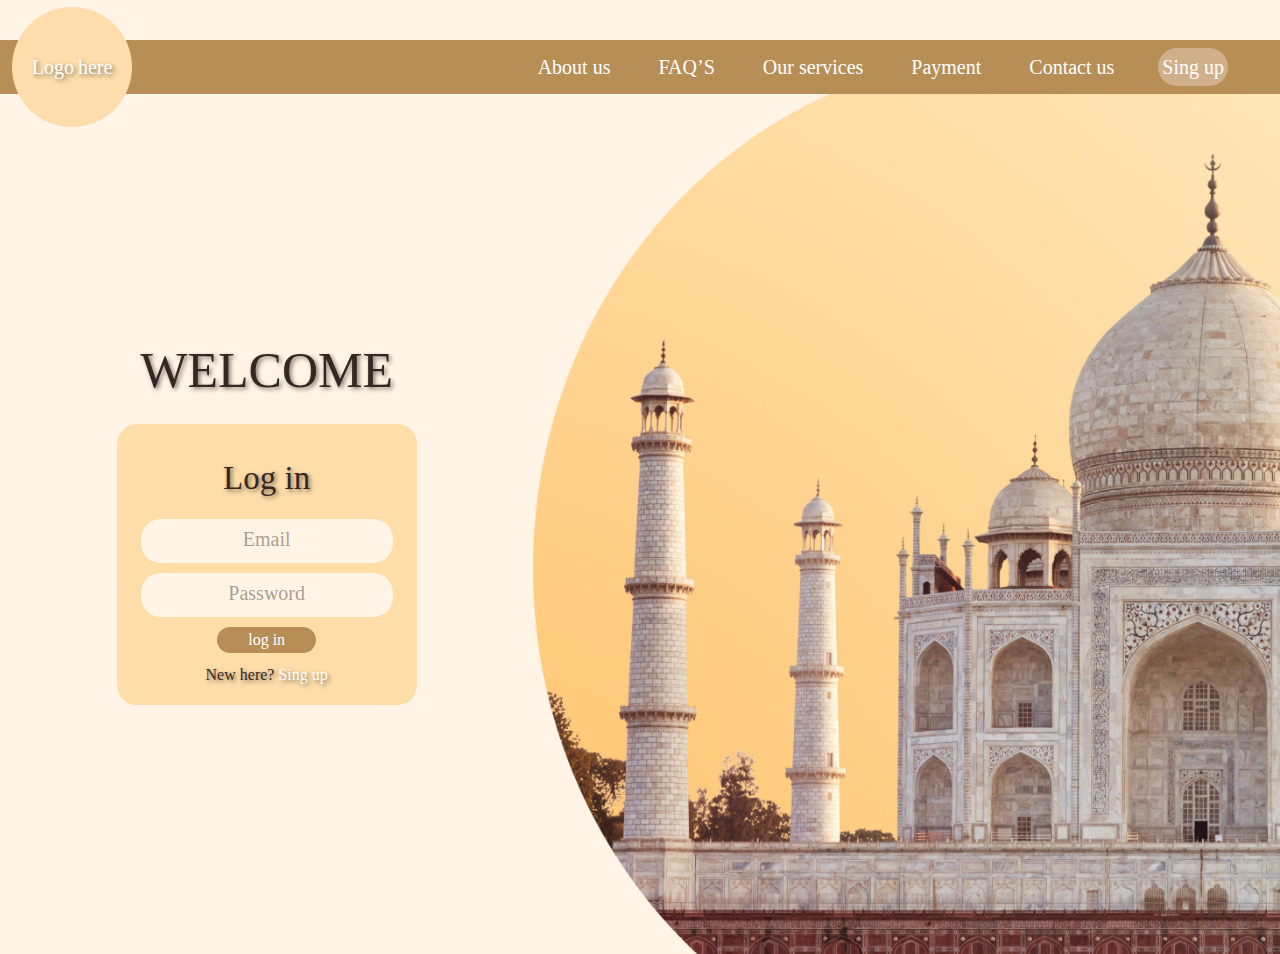
<file: index.html>
<!DOCTYPE html>
<html lang="en">

<head>
    <meta charset="UTF-8">
    <meta name="viewport" content="width=device-width, initial-scale=1.0">
    <link rel="stylesheet" href="css/bootstrap.min.css"> <!-- botstraop -->
    <link rel="stylesheet" href="css/all.min.css">
    <link rel="stylesheet" href="css/main.css">
    <link rel="preconnect" href="https://fonts.googleapis.com">
    <link rel="preconnect" href="https://fonts.gstatic.com" crossorigin>
    <!-- google fonts -->
    <link
        href="https://fonts.googleapis.com/css2?family=Cairo:wght@200;300;400;500;800&family=Frank+Ruhl+Libre:wght@400;600;800&family=Open+Sans:wght@400;700&family=Roboto:wght@100;300;400;700&family=Work+Sans:ital,wght@0,300;0,500;0,700;0,800;1,200;1,400;1,600&display=swap"
        rel="stylesheet">
    <title>Travel</title>
</head>

<body>

    <div class="homepaje">
        <nav class="navbar navbar-expand ">
            <div class=" container-fluid">
                <div class="collapse navbar-collapse d-flex justify-content-between align-items-center" id="navbarNav">
                    <div class="sercol position-absolute d-flex justify-content-center align-items-center">
                        <a class="logo d-flex gap-1 " href=""><span>Logo</span> <span
                                class="d-none d-md-block">here</span></a>
                    </div>
                    <ul class="navbar-nav ms-auto d-flex justify-content-between align-items-center">
                        <li class="nav-item ">
                            <a class="nav-link p-1 " href="Aboutus.html">About us</a>
                        </li>
                        <li class="nav-item">
                            <a class="nav-link p-1 " href=" Message.html">FAQ’S</a>
                        </li>
                        <li class="nav-item">
                            <a class="nav-link p-1 " href="">Our services</a>
                        </li>
                        <li class="nav-item">
                            <a class="nav-link p-1 " href="Payment.html">Payment</a>
                        </li>
                        <li class="nav-item">
                            <a class="nav-link p-1 " href="Contactus.html">Contact us</a>
                        </li>
                        <li class="nav-item">
                            <a class="nav-link p-1 active fs-md-1 d-none d-md-block" href="index.html">log in</a>
                        </li>
                    </ul>
                </div>
            </div>
        </nav>
        <!-- start laning -->
        <div class="landing">
            <div class="row m-auto align-items-center">
                <div class="welcome-form col-lg-5 col-md-6 p-0 d-flex align-items-center justify-content-center">
                    <div class="info ">
                        <p class="text-uppercase">welcome</p>
                        <span class=" agency d-none ">To (agency name)</span>
                    </div>
                    <div class="card">
                        <h3>Log in</h3>
                        <input class="email form-control-plaintext" type="email" placeholder="Email">
                        <input class="password form-control-plaintext" type="password" placeholder="Password">
                        <button class="btn rounded-pill main-btn">log in</button>
                        <div class="singOrlog d-flex gap-1 mb-2">
                            <span class="new">New here?</span>
                            <a class="sing text-decoration-none" href="Singup.html">Sing up</a>
                        </div>
                    </div>

                </div>

                <div class="col-lg-7 col-md-6 p-0">
                    <div class="image">
                        <img class="img-fluid" src="img/welcome.png" alt="">
                    </div>
                </div>
            </div>
        </div>
        <!-- end laning -->
    </div>

    <script src="js/main.js"></script>
</body>

</html>
</file>
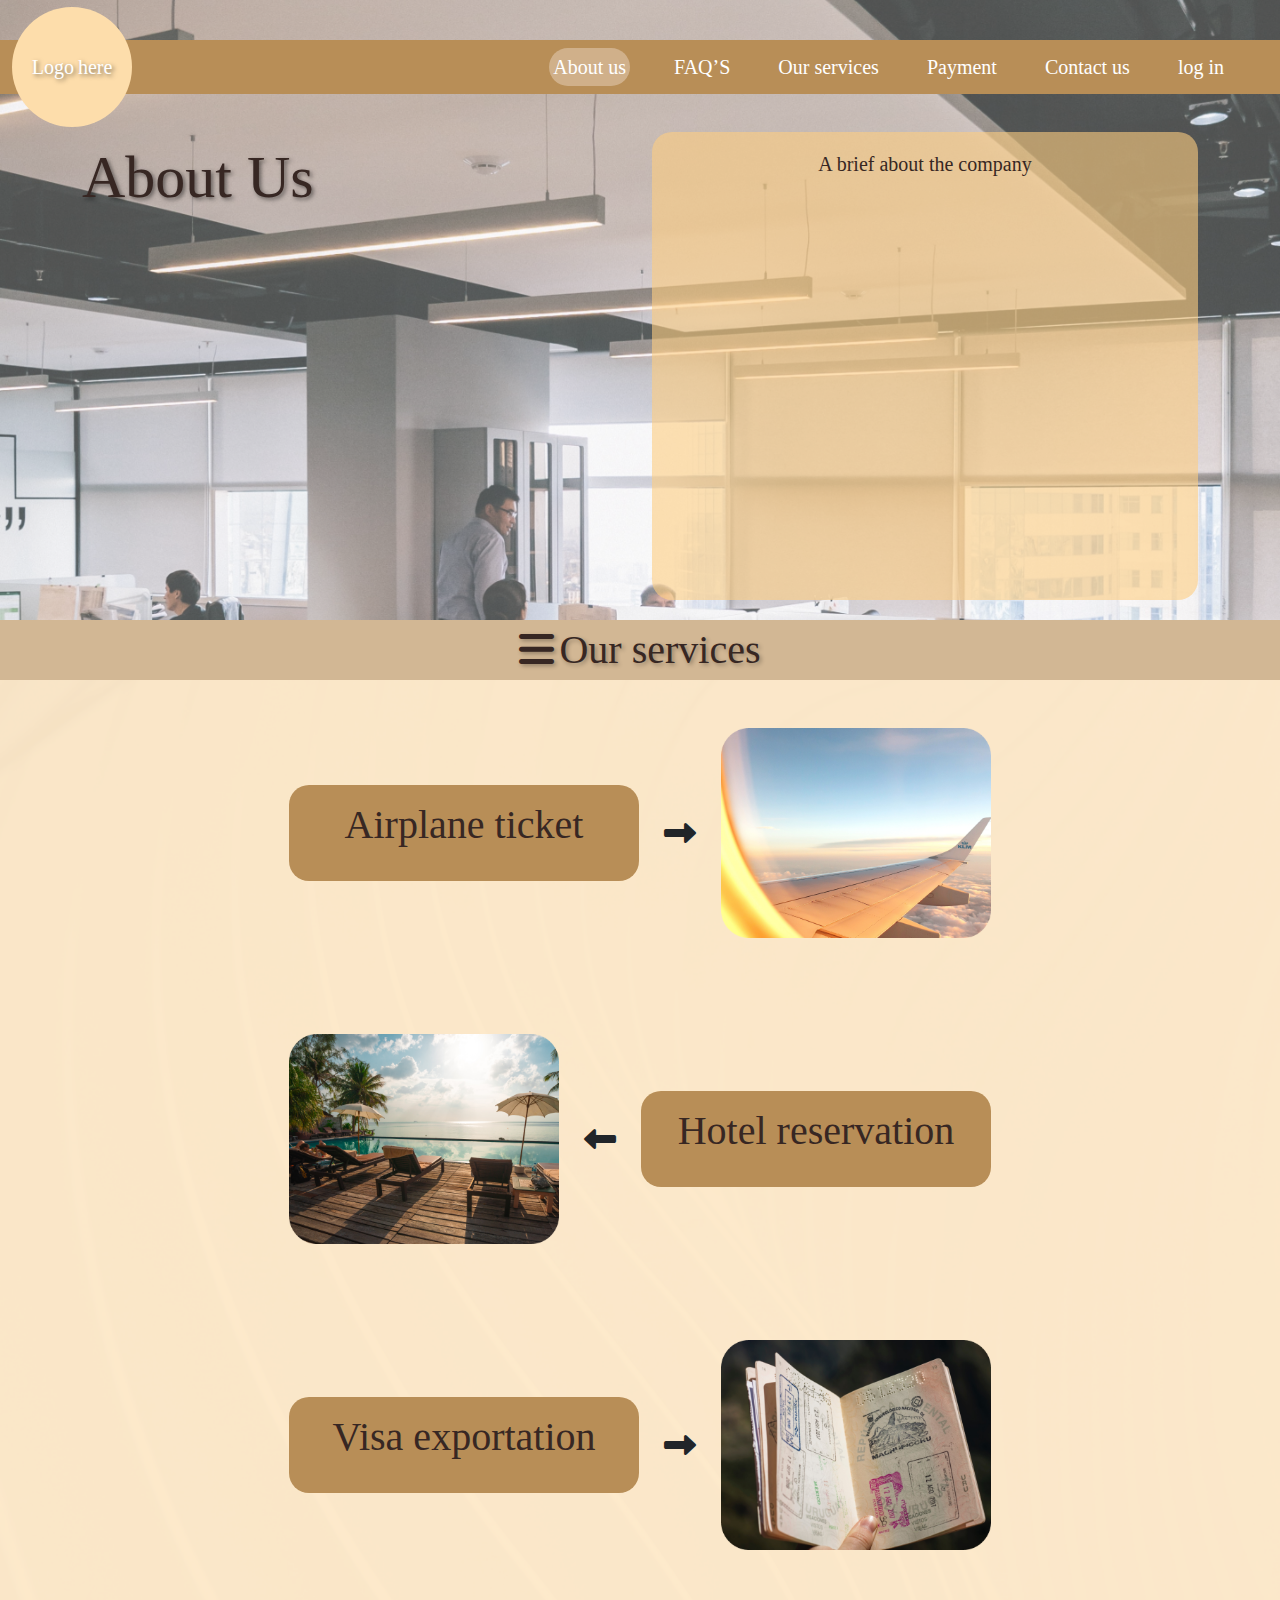
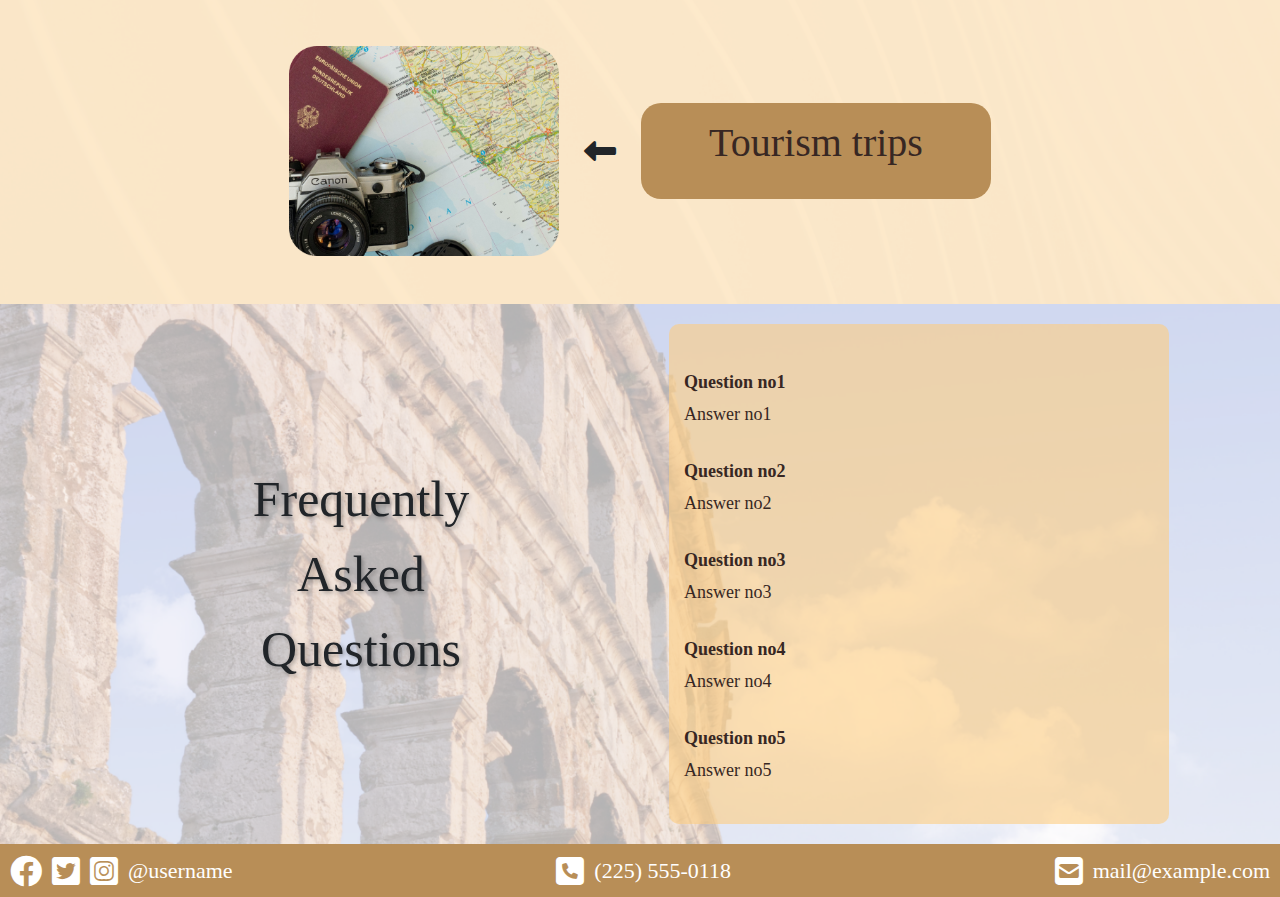
<file: Aboutus.html>
<!DOCTYPE html>
<html lang="en">

<head>
    <meta charset="UTF-8">
    <meta name="viewport" content="width=device-width, initial-scale=1.0">
    <link rel="stylesheet" href="css/bootstrap.min.css"> <!-- botstraop -->
    <link rel="stylesheet" href="css/all.min.css">
    <link rel="stylesheet" href="css/main.css">
    <link rel="preconnect" href="https://fonts.googleapis.com">
    <link rel="preconnect" href="https://fonts.gstatic.com" crossorigin>
    <!-- google fonts -->
    <link
        href="https://fonts.googleapis.com/css2?family=Cairo:wght@200;300;400;500;800&family=Frank+Ruhl+Libre:wght@400;600;800&family=Open+Sans:wght@400;700&family=Roboto:wght@100;300;400;700&family=Work+Sans:ital,wght@0,300;0,500;0,700;0,800;1,200;1,400;1,600&display=swap"
        rel="stylesheet">
    <title>Travel</title>
</head>

<body>

    <div class="about">
        <nav class="navbar navabout  navbar-expand " id="nav-button">
            <div class=" container-fluid">
                <div class="collapse navbar-collapse d-flex justify-content-between align-items-center" id="navbarNav">
                    <div class="sercol position-absolute d-flex justify-content-center align-items-center">
                        <a class="logo d-flex gap-1 " href=""><span>Logo</span> <span
                                class="d-none d-md-block">here</span></a>
                    </div>
                    <ul class="navbar-nav ms-auto d-flex justify-content-between align-items-center">
                        <li class="nav-item ">
                            <a class="nav-link active p-1" href="Aboutus.html">About us</a>
                        </li>
                        <li class="nav-item">
                            <a class="nav-link p-1 " href="Message.html">FAQ’S</a>
                        </li>
                        <li class="nav-item">
                            <a class="nav-link p-1 " href="#">Our services</a>
                        </li>
                        <li class="nav-item">
                            <a class="nav-link p-1 " href="Payment.html">Payment</a>
                        </li>
                        <li class="nav-item">
                            <a class="nav-link p-1 " href="Contactus.html">Contact us</a>
                        </li>
                        <li class="nav-item">
                            <a class="nav-link p-1 fs-md-1 d-none d-md-block" href="index.html">log in</a>
                        </li>
                    </ul>
                </div>
            </div>
        </nav>
        <!-- start about -->

        <div class="container">
            <div class="row mt-5">
                <div class=" about-us col-lg-6">
                    <div class="para-content">
                        <p>About Us</p>
                    </div>
                </div>
                <div class="col-lg-6 d-flex align-items-center justify-content-center">
                    <div class="company" id="company">
                        <h6>A brief about the company</h6>
                        <div class="ifor-company">
                            <p></p>
                            <p></p>
                            <p></p>
                            <p></p>
                        </div>
                    </div>
                </div>
            </div>
        </div>
    </div>

    <div class="ourserv">
        <div class="icon"><i class="fa-solid fa-bars"></i></div>
        <p>Our services</p>
    </div>
    <div class="plans">
        <div class=" row position-relative d-flex align-items-center justify-content-center p-5 m-auto">
            <div class=" box col-lg-6 col-md-6 col-sm-12 d-flex align-items-center justify-content-center">
                <div class="text">
                    <p> Airplane ticket</p>
                </div>
                <i class="fa-solid fa-right-long fa-2x"></i>
                <img class="img-fluid" src="img/plane1.png" alt="">

            </div>
        </div>
        <div class="  row position-relative d-flex align-items-center justify-content-center p-5 m-auto">
            <div class=" box reverse col-lg-6 col-md-6 col-sm-12 d-flex align-items-center justify-content-center">
                <img class="img-fluid" src="img/plane2.png" alt="">
                <i class="fa-solid fa-left-long fa-2x"></i>
                <div class="text">
                    <p>Hotel reservation</p>
                </div>
            </div>
        </div>
        <div class=" row position-relative d-flex align-items-center justify-content-center p-5 m-auto">
            <div class=" box  col-lg-6 col-md-6 col-sm-12 d-flex align-items-center justify-content-center">
                <div class="text">
                    <p>Visa exportation</p>
                </div>
                <i class="fa-solid fa-right-long fa-2x"></i>
                <img class="img-fluid" src="img/plane3.png" alt="">


            </div>
        </div>
        <div class=" row position-relative d-flex align-items-center justify-content-center p-5 m-auto">
            <div class="box reverse col-lg-6 col-md-6 col-sm-12 d-flex align-items-center justify-content-center">
                <img class="img-fluid" src="img/plane4.png" alt="">
                <i class="fa-solid fa-left-long fa-2x"></i>
                <div class="text">
                    <p>Tourism trips</p>
                </div>
            </div>
        </div>
    </div>

    <!-- end about -->
    <!-- start last-about -->
    <div class="last">
        <div class="container">
            <div class="row m-auto">
                <div class="quis-div col-lg-6 position-relative">
                    <div class="quis">
                        <p>Frequently Asked Questions</p>
                    </div>
                </div>
                <div class="question-div col-lg-6 position-relative">
                    <div class="question">
                        <p>Question no1</p>
                        <span>Answer no1</span>
                        <p>Question no2</p>
                        <span>Answer no2</span>
                        <p>Question no3</p>
                        <span>Answer no3</span>
                        <p>Question no4</p>
                        <span>Answer no4</span>
                        <p>Question no5</p>
                        <span>Answer no5</span>
                    </div>
                </div>
            </div>
        </div>
        <div class="footer">
            <div class="social">
                <i class="fa-brands fa-facebook fa-2x"></i>
                <i class=" fa-brands fa-square-twitter  fa-2x"></i>
                <i class="fa-brands fa-square-instagram  fa-2x"></i>
                <a href="#">@username</a>
            </div>
            <div class="phone">
                <i class="fa-solid fa-square-phone  fa-2x"></i>
                <a href="#">(225) 555-0118</a>
            </div>
            <div class="email">
                <i class="fa-solid fa-square-envelope  fa-2x"></i>
                <a href="#"> mail@example.com</a>
            </div>
        </div>
    </div>
    <!-- end last-about -->



    <script src="js/main.js"></script>
</body>

</html>
</file>
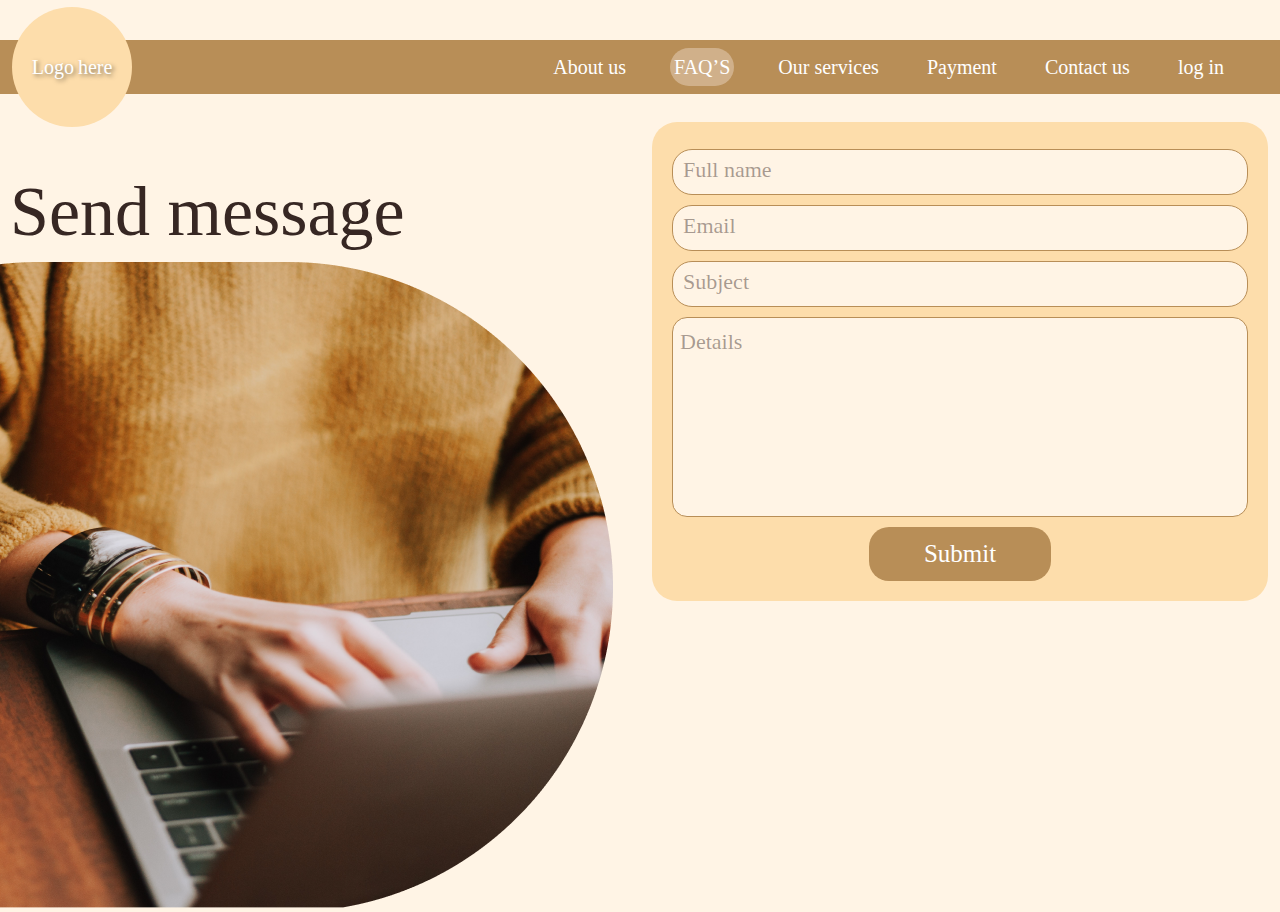
<file: Message.html>
<!DOCTYPE html>
<html lang="en">

<head>
    <meta charset="UTF-8">
    <meta name="viewport" content="width=device-width, initial-scale=1.0">
    <link rel="stylesheet" href="css/bootstrap.min.css"> <!-- botstraop -->
    <link rel="stylesheet" href="css/all.min.css">
    <link rel="stylesheet" href="css/main.css">
    <link rel="preconnect" href="https://fonts.googleapis.com">
    <link rel="preconnect" href="https://fonts.gstatic.com" crossorigin>
    <!-- google fonts -->
    <link
        href="https://fonts.googleapis.com/css2?family=Cairo:wght@200;300;400;500;800&family=Frank+Ruhl+Libre:wght@400;600;800&family=Open+Sans:wght@400;700&family=Roboto:wght@100;300;400;700&family=Work+Sans:ital,wght@0,300;0,500;0,700;0,800;1,200;1,400;1,600&display=swap"
        rel="stylesheet">
    <title>Travel</title>
</head>

<body>

    <div class="homepaje-message ">
        <nav class="navbar nav-singup navbar-expand ">
            <div class=" container-fluid">
                <div class="collapse navbar-collapse d-flex justify-content-between align-items-center" id="navbarNav">
                    <div
                        class="sercol sercol-singup position-absolute d-flex justify-content-center align-items-center">
                        <a class="logo d-flex gap-1 " href=""><span>Logo</span> <span
                                class="d-none d-md-block">here</span></a>
                    </div>
                    <ul class="navbar-nav ms-auto d-flex justify-content-between align-items-center">
                        <li class="nav-item ">
                            <a class="nav-link links-singup p-1 " href="Aboutus.html">About us</a>
                        </li>
                        <li class="nav-item">
                            <a class="nav-link active links-singup p-1 " href="Message.html">FAQ’S</a>
                        </li>
                        <li class="nav-item">
                            <a class="nav-link links-singup p-1 " href="#">Our services</a>
                        </li>
                        <li class="nav-item">
                            <a class="nav-link links-singup p-1 " href="Payment.html">Payment</a>
                        </li>
                        <li class="nav-item">
                            <a class="nav-link links-singup p-1 " href="Contactus.html">Contact us</a>
                        </li>
                        <li class="nav-item">
                            <a class="nav-link p-1 fs-md-1 d-none d-md-block" href="index.html">log in</a>

                        </li>
                    </ul>
                </div>
            </div>
        </nav>
        <!-- start message -->
        <div class="message-section">
            <div class="row m-auto">
                <div class="col-lg-6  col-md-6 p-0">
                    <div class="message-img">
                        <h2>Send message</h2>
                        <img class="img-fluid" src="img/massage.png" alt="">
                    </div>
                </div>
                <div class="col-lg-6 col-md-6 pt-5">
                    <h3>Send message</h3>
                    <div class="div-message">
                        <div class="message">
                            <input class="form-control-plaintext" type="text" name="" id="" placeholder="Full name">
                            <input class="form-control-plaintext" type="email" name="" id="" placeholder="Email">
                            <input class="form-control-plaintext" type="text" name="" id="" placeholder="Subject">
                            <textarea class="form-control-plaintext" name="" id="" placeholder="Details"></textarea>
                            <button class="main-btn">Submit</button>
                        </div>
                    </div>
                </div>
            </div>
        </div>

        <!-- End message -->

    </div>

    <script src="js/main.js"></script>
</body>

</html>
</file>
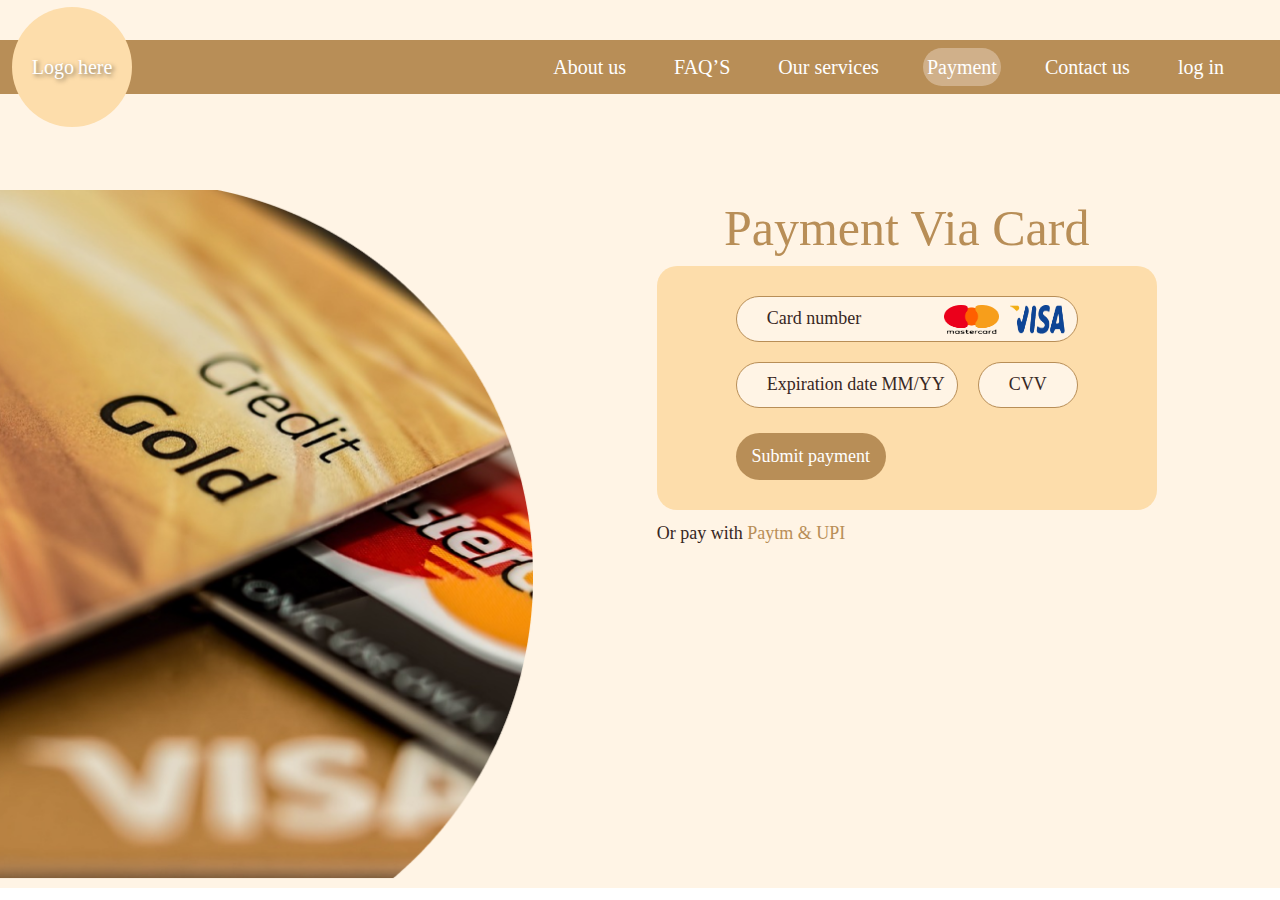
<file: Payment.html>
<!DOCTYPE html>
<html lang="en">

<head>
    <meta charset="UTF-8">
    <meta name="viewport" content="width=device-width, initial-scale=1.0">
    <link rel="stylesheet" href="css/bootstrap.min.css"> <!-- botstraop -->
    <link rel="stylesheet" href="css/all.min.css">
    <link rel="stylesheet" href="css/main.css">
    <link rel="preconnect" href="https://fonts.googleapis.com">
    <link rel="preconnect" href="https://fonts.gstatic.com" crossorigin>
    <!-- google fonts -->
    <link
        href="https://fonts.googleapis.com/css2?family=Cairo:wght@200;300;400;500;800&family=Frank+Ruhl+Libre:wght@400;600;800&family=Open+Sans:wght@400;700&family=Roboto:wght@100;300;400;700&family=Work+Sans:ital,wght@0,300;0,500;0,700;0,800;1,200;1,400;1,600&display=swap"
        rel="stylesheet">
    <title>Travel</title>
</head>

<body>

    <div class="paymentpaje">
        <nav class="navbar navbar-expand ">
            <div class=" container-fluid">
                <div class="collapse navbar-collapse d-flex justify-content-between align-items-center" id="navbarNav">
                    <div class="sercol position-absolute d-flex justify-content-center align-items-center">
                        <a class="logo d-flex gap-1 " href=""><span>Logo</span> <span
                                class="d-none d-md-block">here</span></a>
                    </div>
                    <ul class="navbar-nav ms-auto d-flex justify-content-between align-items-center">
                        <li class="nav-item ">
                            <a class="nav-link p-1 " href="Aboutus.html">About us</a>
                        </li>
                        <li class="nav-item">
                            <a class="nav-link p-1 " href="Message.html">FAQ’S</a>
                        </li>
                        <li class="nav-item">
                            <a class="nav-link p-1 " href="#">Our services</a>
                        </li>
                        <li class="nav-item">
                            <a class="nav-link p-1 active " href="Payment.html">Payment</a>
                        </li>
                        <li class="nav-item">
                            <a class="nav-link p-1 " href="Contactus.html">Contact us</a>
                        </li>
                        <li class="nav-item">
                            <a class="nav-link p-1 fs-md-1 d-none d-md-block" href="index.html">log in</a>
                        </li>
                    </ul>
                </div>
            </div>
        </nav>
        <!-- start payment -->
        <div class="payment">
            <div class=" pay row m-auto">
                <div class="col-lg-5 col-md-6 p-0">
                    <div class="image">
                        <img class="img-fluid" src="img/payment1.png" alt="Photo">
                    </div>
                </div>
                <div class=" col-lg-7  col-md-6  d-flex justify-content-center pt-3">
                    <div class="payment-section">
                        <h2> Payment Via Card</h2>
                        <div class="form-pay">
                            <form action="">
                                <input class="number form-control-plaintext" type="text" name="" id=""
                                    placeholder="Card number">
                                <div class="row-pay">
                                    <input class="date form-control-plaintext" type="text"
                                        placeholder="Expiration date MM/YY">
                                    <input class=" cvv form-control-plaintext" type="password" placeholder="CVV">
                                </div>

                                <button class="button-pay main-btn">Submit payment</button>
                            </form>

                        </div>
                        <span>Or pay with <a href="Paytm.html">Paytm & UPI</a></span>
                    </div>
                </div>
            </div>
        </div>
        <!-- end payment -->
    </div>

    <script src="js/main.js"></script>
</body>

</html>
</file>
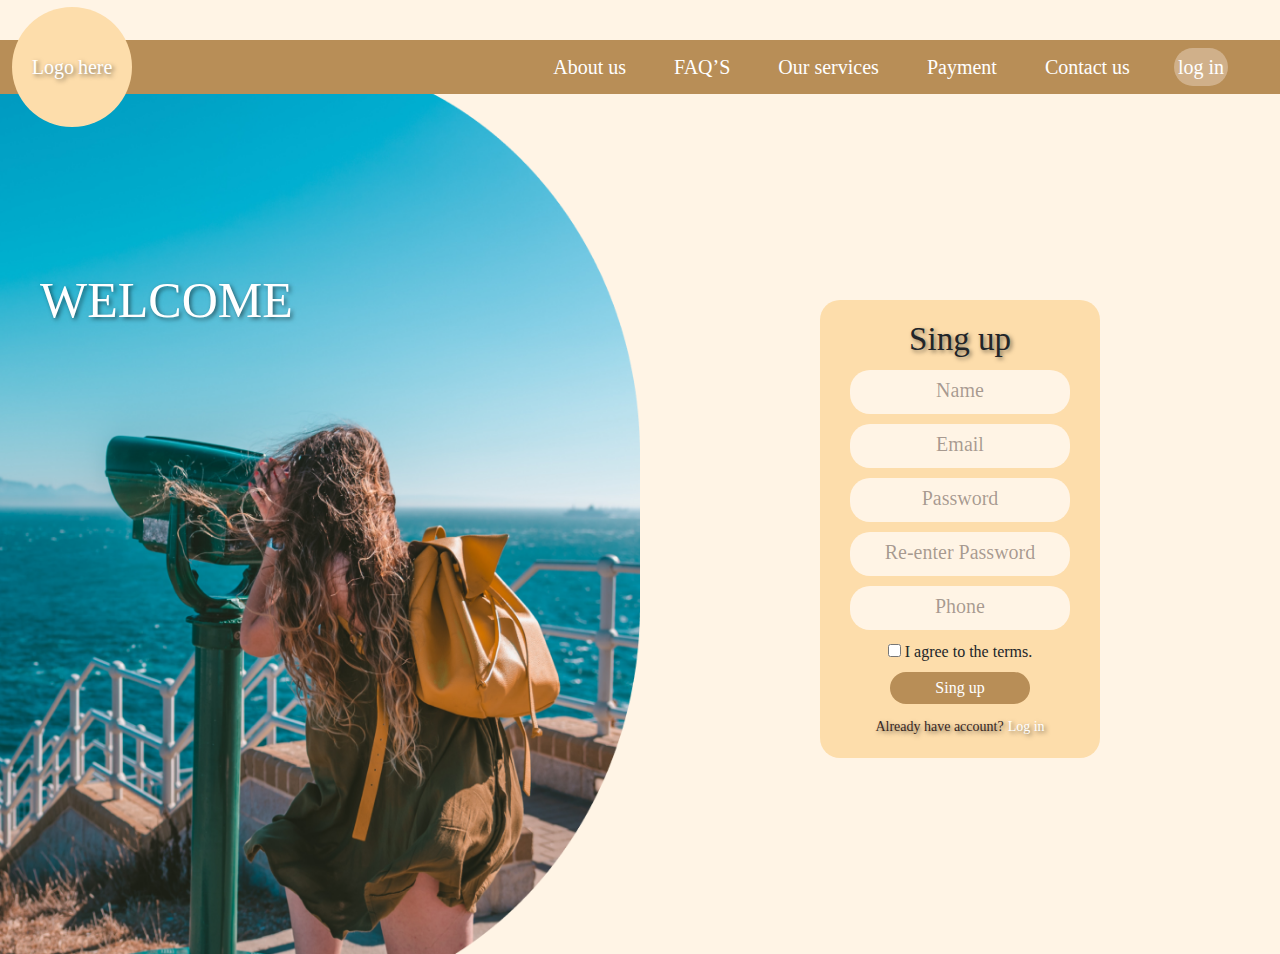
<file: Singup.html>
<!DOCTYPE html>
<html lang="en">

<head>
    <meta charset="UTF-8">
    <meta name="viewport" content="width=device-width, initial-scale=1.0">
    <link rel="stylesheet" href="css/bootstrap.min.css"> <!-- botstraop -->
    <link rel="stylesheet" href="css/all.min.css">
    <link rel="stylesheet" href="css/main.css">
    <link rel="preconnect" href="https://fonts.googleapis.com">
    <link rel="preconnect" href="https://fonts.gstatic.com" crossorigin>
    <!-- google fonts -->
    <link
        href="https://fonts.googleapis.com/css2?family=Cairo:wght@200;300;400;500;800&family=Frank+Ruhl+Libre:wght@400;600;800&family=Open+Sans:wght@400;700&family=Roboto:wght@100;300;400;700&family=Work+Sans:ital,wght@0,300;0,500;0,700;0,800;1,200;1,400;1,600&display=swap"
        rel="stylesheet">
    <title>Travel</title>
</head>

<body>

    <div class="homepaje singupBg">
        <nav class="navbar nav-singup navbar-expand ">
            <div class=" container-fluid">
                <div class="collapse navbar-collapse d-flex justify-content-between align-items-center" id="navbarNav">
                    <div
                        class="sercol sercol-singup position-absolute d-flex justify-content-center align-items-center">
                        <a class="logo d-flex gap-1 " href=""><span>Logo</span> <span
                                class="d-none d-md-block">here</span></a>
                    </div>
                    <ul class="navbar-nav ms-auto d-flex justify-content-between align-items-center">
                        <li class="nav-item ">
                            <a class="nav-link links-singup p-1 " href="Aboutus.html">About us</a>
                        </li>
                        <li class="nav-item">
                            <a class="nav-link links-singup p-1 " href="Message.html">FAQ’S</a>
                        </li>
                        <li class="nav-item">
                            <a class="nav-link links-singup p-1 " href="#">Our services</a>
                        </li>
                        <li class="nav-item">
                            <a class="nav-link links-singup p-1 " href="Payment.html">Payment</a>
                        </li>
                        <li class="nav-item">
                            <a class="nav-link links-singup p-1 " href="Contactus.html">Contact us</a>
                        </li>
                        <li class="nav-item">
                            <a class="nav-link p-1 active fs-md-1 d-none d-md-block" href="index.html">log in</a>
                        </li>

                    </ul>
                </div>
            </div>
        </nav>
        <!-- start singup -->
        <div class="singup">
            <div class="row m-auto">
                <div class="col-lg-6 col-md-7 p-0 ">
                    <div class="image">
                        <div class="welcome position-absolute">
                            <h2 class="text-uppercase">welcome</h2>
                        </div>
                        <img src="img/singup.png" alt="">
                    </div>
                </div>
                <div class="col-lg-6 col-md-5 col-sm-12 d-flex align-items-center justify-content-center">

                    <div class="singup-form">
                        <div class="before-sercol">
                            <img class="img-fluid " src="img/Frame.png" alt="">
                        </div>
                        <h2>Sing up</h2>
                        <form action="">
                            <input class="form-control-plaintext" class="form-control-plaintext" type="text" name="name"
                                placeholder="Name">
                            <input class="form-control-plaintext" type="email" name="email" placeholder="Email">
                            <input class="form-control-plaintext" type="password" name="password"
                                placeholder="Password">
                            <input class="form-control-plaintext" type="password" name="password"
                                placeholder="Re-enter Password">
                            <input class="form-control-plaintext" type="text" name="text" placeholder="Phone">
                            <div class="checkbox mb-2">
                                <input type="checkbox" id="check">
                                <label for="check">I agree to the terms.</label>
                            </div>
                            <button class="btn rounded-pill main-btn">Sing up</button>
                            <div class="Alr-have-acc">
                                <span class="Already">Already have account?</span>
                                <a class="login" href="index.html">Log in</a>
                            </div>

                        </form>

                    </div>

                </div>
            </div>
        </div>





        <!-- End singup -->

    </div>

    <script src="js/main.js"></script>
</body>

</html>
</file>
<file: css/main.css>
:root {
    --homepajeColor: #FFF4E5;
    --small-screen-bg: #FFF4E5B5;
    --navLg: #B88E57;
    --navSm: rgba(152, 127, 115, 0.5);
    --sercol: #FDDDAB;
    --sercolSm: #EAD9C2;
    --fontdark: #372723;
    --login-color: #FECD8199;


}

body {
    font-family: 'Frank Ruhl Libre ';
}

/* start component */
.main-btn {
    background-color: var(--navLg);
    color: #FFFF;
    margin-bottom: 10px;
}

.main-btn:hover {
    background-color: #b4813d;
    color: #FFFF;
}

.active {
    background-color: #f5e7d965;
    border-radius: 60px;
    transition: 0.3s;

}

/* End component */

.homepaje {
    background-color: var(--homepajeColor);
    min-height: 100vh;

}

@media(max-width:767px) {
    .homepaje {
        background-image: url(../img/mobilBacground.png);
        background-size: cover;

    }
}

/* start navbar */
.navbar {
    top: 40px;
    background-color: var(--navLg);

}

@media(max-width:767px) {
    .navbar {
        background-color: var(--navSm);
        top: 60px;
        margin-bottom: 88px;

    }
}



.navbar .sercol {
    width: 120px;
    height: 120px;
    top: 50%;
    transform: translateY(-50%);
    border-radius: 50%;
    background-color: var(--sercol);
}

@media(max-width:767px) {
    .navbar .sercol {
        color: var(--fontdark);
        width: 60px;
        height: 60px;
        background-color: var(--sercolSm);
    }
}

@media(max-width:767px) {
    .navbar .sercol-singup {
        width: 60px;
        height: 60px;
        background-color: #CBB59E;
        color: var(--fontdark);
    }
}

.navbar .sercol .logo {
    color: #ffff;
    font-size: 20px;
    text-decoration: none;
    text-shadow: 2px 2px 4px rgba(0, 0, 0, 0.5);

}

@media(max-width:767px) {
    .navbar .sercol .logo {
        font-size: 18px;
        color: var(--fontdark);
        text-shadow: 2px 2px 4px rgba(0, 0, 0, 0.5);
    }
}

/* links in navbar response */
.navbar .navbar-nav .nav-link {
    color: #ffff;
    font-size: 20px;
    margin-right: 40px;
    transition: 0.3s;
}

.navbar .navbar-nav .nav-link:hover {
    color: var(--small-screen-bg);
}

@media(max-width:991px) {
    .navbar .navbar-nav .nav-link {
        font-size: 20px;
        margin-right: 19px;

    }
}

@media(max-width:767px) {
    .navbar .navbar-nav .nav-link {
        font-size: 12px;
        margin-right: 2px;
        color: var(--fontdark);
        text-shadow: 2px 2px 4px rgba(0, 0, 0, 0.5);
    }
}

@media(max-width:767px) {
    .navbar .navbar-nav .links-singup {
        font-size: 12px;
        margin-right: 2px;
        color: #ffff;
        text-shadow: 2px 2px 4px rgba(0, 0, 0, 0.5);
    }
}

/* End navbar */

/* Start landing */
@media(max-width:767px) {
    .nav-singup {
        background-color: #EAD9C2;
    }
}

.landing .welcome-form {
    display: flex;
    flex-direction: column;
    margin-top: 30px;
    align-items: center;
}


@media(max-width:992px) {
    .landing .welcome-form {
        flex-direction: column;
    }
}

@media(max-width:767px) {
    .landing .welcome-form {
        display: block;
    }
}


/* end welcome-form */


@media(max-width:992px) {
    .landing .info {
        display: flex;
        flex-direction: column;
        justify-content: center;
        align-items: center;
    }
}

@media(max-width:767px) {
    .landing .info {
        display: flex;
        align-items: start;
        margin-bottom: 60%;
    }
}


.landing .info p {
    text-shadow: 2px 2px 4px rgba(0, 0, 0, 0.5);
    color: var(--fontdark);
    font-size: 50px;
}

@media(max-width:992px) {
    .landing .info p {
        font-size: 30px;
        text-align: start;
    }
}

@media(max-width:767px) {
    .landing .info p {
        text-shadow: none;
        font-size: 40px;
        margin-bottom: 0;
        text-align: start;
    }
}


@media(max-width:992px) {
    .landing .info .agency {
        display: block !important;
        margin-bottom: 10px;
        text-shadow: 2px 2px 4px rgba(0, 0, 0, 0.5);
        font-size: 30px;
    }

}

@media(max-width:767px) {
    .landing .info .agency {
        display: block !important;
        text-shadow: none;
    }

}

/* card */
.landing .card {
    background-color: var(--login-color);
    border: none;
    padding: 10px;
    border-radius: 20px;
    display: flex;
    justify-content: center;
    align-items: center;
    min-width: 300px;

}

@media(max-width:767px) {
    .landing .card {
        background-color: var(--small-screen-bg);
        border-radius: 50px;
        margin-bottom: 60px;
    }
}


.landing .card h3 {
    text-shadow: 2px 2px 4px rgba(0, 0, 0, 0.5);
    font-size: 33px;
    color: var(--fontdark);
    margin-top: 25px;
    margin-bottom: 20px
}

@media(max-width:992px) {
    .landing .card h3 {
        margin-top: 0;
        font-size: 40px;
    }
}

@media(max-width:767px) {
    .landing .card h3 {
        margin-top: 0;
        font-size: 40px;
    }
}

.landing .card .email,
.landing .card .password {
    border: none;
    border-radius: 20px;
    background-color: var(--homepajeColor);
    text-align: center;
    margin-bottom: 10px;
    padding: 10px;
    width: 90%;
}


@media(max-width:767px) {

    .landing .card .email,
    .landing .card .password {
        background-color: rgba(255, 255, 255, 0.7);
    }
}

.landing .card .email::placeholder {
    font-size: 20px;
    color: rgba(55, 39, 35, 0.44);

}

.landing .card .password::placeholder {
    font-size: 20px;
    color: rgba(55, 39, 35, 0.44);

}


@media(max-width:767px) {

    .landing .card .email::placeholder,
    .landing .card .password::placeholder {
        color: rgba(55, 39, 35, 0.25);
        font-size: 18px;
    }
}



.landing .card .new {
    color: var(--fontdark);
    text-shadow: 2px 2px 4px rgba(0, 0, 0, 0.5);
}

@media(max-width:767px) {
    .landing .card .new {
        color: #ffff;
    }
}

.landing .card .sing {
    color: #ffff;
    text-shadow: 2px 2px 4px rgba(0, 0, 0, 0.5);
}

@media(max-width:767px) {
    .landing .card .sing {
        color: var(--fontdark);
    }
}

.landing .card .main-btn {
    padding: 0 30px 0 30px;
}

/* end card */
.landing .image img {
    width: 100%;
    height: 100vh;
}

@media(max-width:992px) {
    .landing .image img {
        height: 100vh;
        width: 100%;
    }
}

@media(max-width:767px) {
    .landing .image {
        display: none;
    }
}

/* End landing */

/* start singup */

@media(max-width:767px) {
    .singupBg {
        background-image: url(../img/singupMobile.png);
        background-size: cover;
    }
}

.singup .welcome {
    top: 30%;
    left: 40px;
    text-shadow: 2px 2px 4px rgba(0, 0, 0, 0.5);
}

@media(max-width:767px) {
    .singup .welcome {
        display: none;
    }
}

.singup .welcome h2 {
    font-size: 50px;
    color: #FFFF;
    margin-bottom: 15px;
}


@media(max-width:767px) {
    .singup .image {
        display: none;
    }
}

.singup .image img {
    width: 100%;
    height: 100vh;
}

@media(max-width:992px) {
    .singup .image img {
        height: 100vh;
        width: 100%;
    }
}

@media(max-width:767px) {
    .singup .image {
        display: none;
    }
}

.singup-form {
    background-color: var(--sercol);
    padding: 20px 30px 20px 30px;
    border-radius: 20px;
    margin-top: 50px;
}

@media(max-width:767px) {
    .singup-form {
        position: relative;
        background-color: var(--small-screen-bg);
        border-radius: 50px;
        margin-top: 43%;
    }
}

@media(max-width:767px) {
    .singup-form .before-sercol {
        position: absolute;
        width: 122px;
        height: 122px;
        background-color: var(--small-screen-bg);
        border-radius: 50%;
        top: -98px;
        left: 50%;
        transform: translateX(-50%);
        display: flex;
        align-items: center;
        justify-content: center;
    }
}



@media(min-width:767px) {
    .singup-form .before-sercol img {
        display: none;
    }
}

.singup-form h2 {
    text-align: center;
    font-size: 33px;
    text-shadow: 2px 2px 4px rgba(0, 0, 0, 0.5);
    margin-bottom: 10px;
}

@media(max-width:767px) {
    .singup-form h2 {
        font-size: 40px;
    }
}

.singup-form form {
    display: flex;
    flex-direction: column;
    align-items: center;
    justify-content: center;
}

.singup-form form input:not(input[type="checkbox"]) {
    border: none;
    border-radius: 20px;
    background-color: var(--homepajeColor);
    text-align: center;
    margin-bottom: 10px;
    padding: 10px;
}



.singup-form form input::placeholder {
    font-size: 20px;
    color: rgba(55, 39, 35, 0.44);

}

@media (max-width: 767px) {
    .singup-form form input::placeholder {
        color: rgba(55, 39, 35, 0.25);
        font-size: 18px;
    }
}

@media (max-width: 767px) {
    .singup-form form input:not(input[type="checkbox"]) {
        background-color: rgb(255, 255, 255, 0.7);
    }
}

.singup-form form .main-btn {
    margin-bottom: 10px;
    width: 140px;
    padding: 3px;
}

.singup-form .Alr-have-acc .Already {
    color: var(--fontdark);
    font-size: 14px;
    text-shadow: 2px 2px 4px rgba(0, 0, 0, 0.5);
}

.singup-form .Alr-have-acc .login {
    text-decoration: none;
    font-size: 14px;
    color: #ffff;
    text-shadow: 2px 2px 4px rgba(0, 0, 0, 0.5);
}

@media (max-width: 767px) {
    .singup-form .Alr-have-acc .Already {
        color: #ffff;
        font-size: 13px;
    }
}

@media (max-width: 767px) {
    .singup-form .Alr-have-acc .login {
        color: var(--fontdark);
        font-size: 13px;
    }
}

/* end singup */

/* start contact */
.contact .image img {
    width: 100%;
    height: 100vh;
}

@media(max-width:992px) {
    .contact .image img {
        display: none;
    }
}

.contact .contact-card {
    padding: 30px;
    background-color: var(--sercol);
    border-radius: 30px;
}

@media(max-width:767px) {
    .contact .contact-card {
        border: none;
        width: 330px;
        background-color: var(--small-screen-bg);
    }
}

.contact .contact-card h2 {
    text-align: center;
    font-size: 60px;
    color: var(--fontdark);
    text-shadow: 2px 2px 4px rgba(0, 0, 0, 0.5);
    margin-bottom: 20px;
}

@media(max-width:767px) {
    .contact .contact-card h2 {
        font-size: 40px;
    }
}

.contact .contact-card .about-contact {
    display: flex;
}


.contact .contact-card .about-contact:not(:last-child) {
    margin-bottom: 30px;
}

.contact .contact-card .about-contact .icon {
    margin-right: 10px;
}


.contact .contact-card .about-contact .number span {
    display: block;
    font-size: 19px;
    color: var(--fontdark);
}

.contact .contact-card .about-contact .number a {
    text-decoration: none;
    font-size: 19px;
    color: var(--fontdark);

}

/* end contact */
/* start aboutus */

.about {
    background-image: url(../img/about.png);
    background-size: cover;
    background-position: center;
    width: 100%;
    height: 100%;
}

.navabout {
    top: 40px;
}

.about .para-content {
    margin-top: 30px;
}

.about .para-content p {
    font-size: 60px;
    color: var(--fontdark);
    text-shadow: 2px 2px 4px rgba(0, 0, 0, 0.5);
    margin-bottom: 0;

}

@media(max-width:992px) {
    .about .para-content p {
        text-align: center;
    }
}

@media(max-width:767px) {
    .about .para-content p {
        font-size: 40px;
    }
}

@media(max-width:992px) {
    .about .para-content p {
        text-align: center;
    }
}

@media(max-width:992px) {
    .about-us {
        text-align: center;
    }
}

.about .company {
    padding: 20px;
    background-color: #FECD8199;
    min-height: 468px;
    border-radius: 20px;
    text-align: center;
    margin-bottom: 20px;
    width: 100%;
    margin-top: 30px;

}

@media(max-width:992px) {
    .about .company {
        min-height: 400px;
        width: 70%;
    }
}


.about .company h6 {
    font-size: 20px;
    color: var(--fontdark);
}

@media(max-width:767px) {
    .about .company h6 {
        font-size: 16px;
    }
}

/* end aboutus */
/* start plans */
.ourserv {
    display: flex;
    justify-content: center;
    align-items: center;
    gap: 5px;
    background-color: #b88e57a2;
}

.ourserv p {
    font-size: 40px;
    color: var(--fontdark);
    text-shadow: 2px 2px 4px rgba(0, 0, 0, 0.3);
    margin-bottom: 0;
}

@media(max-width:767px) {
    .ourserv p {
        font-size: 26px;
    }
}

.ourserv i {
    font-size: 40px;
    color: var(--fontdark);
    text-shadow: 2px 2px 4px rgba(0, 0, 0, 0.3);
}

@media(max-width:767px) {
    .ourserv i {
        font-size: 26px;

    }
}

.plans {
    background-image: url(../img/Rectangle\ 43.png);
    background-size: cover;
    width: 100%;
    position: relative;
}

.plans::before {
    position: absolute;
    content: '';
    width: 100%;
    height: 100%;
    background-color: #fdddab9e;
}

@media(max-width:767px) {
    .plans .box {
        flex-direction: column;
    }
}

@media(max-width:767px) {
    .plans .reverse {
        flex-direction: column-reverse;
    }
}

.plans .text {
    text-align: center;
    padding: 10px;
    background-color: var(--navLg);
    border-radius: 20px;
    min-width: 350px;
}

@media(max-width:767px) {
    .plans .text {
        padding: 5px;
        margin-bottom: 15px;
        min-width: 200px;
        background-color: #ced4da9c;
    }
}

.plans .text p {
    font-size: 40px;
    color: var(--fontdark);
}

@media(max-width:767px) {
    .plans .text p {
        font-size: 20px;
        margin-bottom: 0;
    }
}

.plans img {
    width: 270px;
    height: 210px;
}

.plans i {
    margin-left: 25px;
    margin-right: 25px;
}

@media(max-width:767px) {
    .plans i {
        display: none;
    }
}

/* End plans */
/* start Question */
.last {
    background-image: url(../img/Rectangle\ 26.png);
    width: 100%;
    padding-top: 20px;
    background-size: cover;
}


.last .quis-div {
    height: 500px;
}

.last .quis {
    position: absolute;
    top: 50%;
    left: 50%;
    transform: translate(-50%, -50%);
}

.last .quis p {
    font-size: 50px;
    margin: 0;
    text-align: center;
    text-shadow: 2px 2px 4px rgba(0, 0, 0, 0.3);
}

.last .question-div {
    height: 500px;
}

.last .question {
    padding: 15px;
    background-color: #FECD8199;
    border-radius: 10px;
    position: absolute;
    top: 50%;
    left: 50%;
    transform: translate(-50%, -50%);
    width: 500px;
    height: 500px;
}

@media(max-width:767px) {
    .last .question {
        width: 300px;
        border-radius: 15px;
        background-color: #ced4da9c;
    }
}

.last .question p {
    margin-top: 30px;
    margin-bottom: 5px;
    font-weight: bold;
    font-size: 18px;
    color: var(--fontdark);
}


.last .question span {
    font-size: 18px;
    color: var(--fontdark);
    display: block;
}

/* End Question */
/* start footer of about */
.footer {
    display: flex;
    align-items: center;
    justify-content: space-between;
    background-color: var(--navLg);
    padding: 10px;
    margin-top: 20px;
}

@media(max-width:767px) {
    .footer {
        flex-direction: column;
        gap: 20px;
        align-items: start;
        padding-top: 20px;
        padding-bottom: 20px;
        background-color: rgb(152 127 115 / 63%);

    }
}

.footer .social {
    display: flex;
    align-items: center;
    justify-content: center;
}

.footer .phone {
    display: flex;
    align-items: center;
    justify-content: center;
}

.footer .email {
    display: flex;
    align-items: center;
    justify-content: center;
}

.footer i {
    color: #FFFF;
    margin-right: 10px;

}

.footer a {
    text-decoration: none;
    color: #FFFF;
    font-size: 22px;
    transition: 0.3s;

}

.footer a:hover {
    color: var(--small-screen-bg);
}

/* End footer of about */
/* start payment */
.paymentpaje {
    background-color: var(--homepajeColor);
}

@media(max-width:992px) {
    .paymentpaje {
        height: 100vh;
    }
}

@media(max-width:767px) {
    .paymentpaje {
        background-image: url(../img/singupMobile.png);
        background-size: cover;
        height: 100vh;
    }
}

.payment {
    padding-top: 10%;
}

@media(max-width:767px) {
    .payment .image {
        display: none;
    }
}

@media(max-width:992px) {
    .pay-div {
        display: flex;
        align-items: center;
        justify-content: center;
    }
}

.payment .payment-section {
    width: 500px;
}

@media(max-width:992px) {
    .payment .payment-section {
        text-align: center;
    }
}

@media(max-width:767px) {
    .payment .payment-section {
        width: auto;
    }
}



.payment h2 {
    text-align: center;
    font-size: 50px;
    color: var(--navLg);
}

@media(max-width:767px) {
    .payment h2 {
        font-size: 30px;
        text-align: center;
        color: var(--fontdark);
        letter-spacing: 0px;
        margin-bottom: 40px;
        padding-right: 0;

    }
}

.payment .form-pay {
    display: flex;
    align-items: center;
    justify-content: center;
    flex-direction: column;
    background-color: var(--sercol);
    border-radius: 20px;
    padding: 20px;
    margin-bottom: 10px;
    position: relative;
}

@media(max-width:767px) {
    .payment .form-pay {
        background-color: var(--small-screen-bg);
    }
}

.payment .form-pay .number {
    background-image: url(../img/🦆\ icon\ _Visa\ icon_.png), url(../img/🦆\ icon\ _MasterCard\ icon_.png);
    background-position: right 12px center, right 78px center;
    background-size: 55px 29px;
    background-repeat: no-repeat;
    padding: 10px;
    margin-top: 10px;
    margin-bottom: 10px;
    border-radius: 50px;
    border: 1px solid var(--navLg);
    width: 100%;
    background-color: var(--homepajeColor);
}

@media(max-width:767px) {
    .payment .form-pay .number {
        background-color: rgb(255, 255, 255, 0.7);
        background-image: none;
        border: none;
        font-size: 18px;
    }
}

@media(max-width:767px) {
    .payment .form-pay .number {
        font-size: 18px;
    }
}

.payment .form-pay .date {
    padding: 10px;
    border-radius: 50px;
    border: 1px solid var(--navLg);
    background-color: var(--homepajeColor);
    width: 100%;
}


@media(max-width:767px) {
    .payment .form-pay .date {
        background-color: rgb(255, 255, 255, 0.7);
        background-image: none;
        border: none;
        font-size: 18px;
    }
}


.payment .form-pay .cvv {
    padding: 10px;
    margin-top: 10px;
    margin-bottom: 10px;
    border-radius: 50px;
    border: 1px solid var(--navLg);
    text-align: center;
    background-color: var(--homepajeColor);
    width: 100px;
}

@media(max-width:767px) {
    .payment .form-pay .cvv {
        background-color: rgb(255, 255, 255, 0.7);
        background-image: none;
        border: none;
        font-size: 18px;
        margin: 10px auto;
    }
}

.payment .form-pay .number::placeholder {
    font-size: 18px;
    color: var(--fontdark);
    padding-left: 20px;

}

@media(max-width:767px) {
    .payment .form-pay .number::placeholder {
        font-size: 18px;
        color: rgba(55, 39, 35, 0.25);

    }
}

.payment .form-pay .date::placeholder {
    font-size: 18px;
    color: var(--fontdark);
    padding-left: 20px;
}

@media(max-width:767px) {
    .payment .form-pay .date::placeholder {
        font-size: 18px;
        color: rgba(55, 39, 35, 0.25);
    }
}

.payment .form-pay .cvv::placeholder {
    font-size: 18px;
    color: var(--fontdark);
}

@media(max-width:767px) {
    .payment .form-pay .cvv::placeholder {
        font-size: 18px;
        color: rgba(55, 39, 35, 0.25);
    }
}

.payment .row-pay {
    display: flex;
    align-items: center;
    justify-content: space-between;
    width: 100%;
    gap: 20px;
}

@media(max-width:767px) {
    .payment .row-pay {
        display: block;
    }
}

.payment .form-pay .button-pay {
    border: none;
    padding: 10px;
    border-radius: 30px;
    margin-top: 15px;
    min-width: 150px;
    font-size: 18px;
}

@media(max-width:767px) {
    .payment .form-pay .button-pay {
        font-size: 16px;
    }
}

.payment-section span {
    margin-top: 5px;
    font-size: 18px;
    color: var(--fontdark);
}

@media(max-width:767px) {
    .payment-section span {
        font-size: 16px;
        text-shadow: 2px 2px 4px rgba(0, 0, 0, 0.5);
    }
}

.payment-section a {
    text-decoration: none;
    font-size: 18px;
    color: var(--navLg);
}

@media(max-width:767px) {
    .payment-section a {
        font-size: 16px;
        color: #ffff;
        text-shadow: 2px 2px 4px rgba(0, 0, 0, 0.5);
    }
}

/* end payment */
/* start paytm */
.paytm {
    padding-top: 10%;
}

@media(max-width:767px) {
    .paytm .image {
        display: none;
    }
}



.paytm h2 {
    font-size: 60px;
    text-align: end;
    padding-right: 100px;
    color: var(--navLg);
    letter-spacing: 1px;

}

@media(max-width:992px) {
    .paytm h2 {
        font-size: 40px;
        text-align: center;
        color: var(--navLg);
        letter-spacing: 0px;
        margin-bottom: 20px;
        padding-right: 0;
    }
}

@media(max-width:767px) {
    .paytm h2 {
        text-shadow: 2px 2px 4px rgba(0, 0, 0, 0.5);
    }
}

@media(max-width:767px) {
    .paytm h2 {
        font-size: 30px;
        text-align: center;
        color: var(--fontdark);
        letter-spacing: 0px;
        margin-bottom: 40px;
        padding-right: 0;
    }
}


.paytm .paytm-section {
    text-align: center;
}



.paytm .paytm-section .form-paytm {
    background-color: var(--sercol);
    border-radius: 20px;
    padding: 25px;
    width: 400px;
    margin-bottom: 20px;
}

@media(max-width:992px) {
    .paytm .paytm-section .form-paytm {
        width: auto;
    }
}

@media(max-width:767px) {
    .paytm .paytm-section .form-paytm {
        width: auto;
        padding: 10px;
        background-color: var(--small-screen-bg);
    }
}

.paytm .paytm-section .form-paytm label {
    margin-bottom: 10px;
    margin-top: 10px;
    font-size: 20px;
    color: var(--fontdark);
}


.paytm .paytm-section .form-paytm .number {
    padding: 10px;
    margin-top: 5px;
    margin-bottom: 10px;
    border-radius: 50px;
    border: 1px solid var(--navLg);
    background-color: var(--homepajeColor);
    margin-bottom: 30px;
    text-align: center;
    width: 100%;
}

@media(max-width:767px) {
    .paytm .paytm-section .form-paytm .number {
        background-color: rgb(255, 255, 255, 0.7);
        border: none;
    }
}

.paytm .paytm-section .form-paytm .number::placeholder {
    font-size: 17px;
    color: var(--fontdark);
}

@media(max-width:767px) {
    .paytm .paytm-section .form-paytm .number::placeholder {
        color: rgba(55, 39, 35, 0.25);

    }
}

.paytm .paytm-section .form-paytm .up-file {
    padding: 10px;
    margin-top: 5px;
    margin-bottom: 10px;
    border-radius: 50px;
    border: 1px solid var(--navLg);
    background-color: var(--homepajeColor);
    margin-bottom: 30px;
    text-align: center;
    width: 100%;
}

@media(max-width:767px) {
    .paytm .paytm-section .form-paytm .up-file {
        background-color: rgb(255, 255, 255, 0.7);
        border: none;
    }
}

@media(max-width:767px) {
    .paytm .paytm-section .form-paytm .up-file {
        color: rgba(55, 39, 35, 0.25);
    }
}


.paytm .paytm-section span {
    margin-top: 5px;
    font-size: 18px;
    color: var(--fontdark);
}

.paytm .paytm-section span a {
    text-decoration: none;
    color: var(--navLg);
    font-size: 18px;
}

@media(max-width:767px) {
    .paytm .paytm-section span {
        text-shadow: 2px 2px 4px rgba(0, 0, 0, 0.5);

    }
}

@media(max-width:767px) {
    .paytm .paytm-section span a {
        color: #ffff;
        text-shadow: 2px 2px 4px rgba(0, 0, 0, 0.5);
    }
}

/* end paytm */
/* start message */
.homepaje-message {
    background-color: var(--homepajeColor);
}

@media(max-width:992px) {
    .homepaje-message {
        height: 100vh;
    }
}

@media(max-width:767px) {
    .homepaje-message {
        background-image: url(../img/mobilBacground.png);
        background-size: cover;
        height: 100vh;
    }
}

.message-section {
    padding-top: 20px;
}

.message-section .message-img {
    padding-top: 15%;
}

@media(max-width:767px) {
    .message-section .message-img {
        display: none;
    }
}

.message-section .message-img h2 {
    font-size: 70px;
    color: var(--fontdark);
    margin-left: 10px;
}

@media(max-width:992px) {
    .message-section .message-img h2 {
        font-size: 40px;
    }
}

.message-section h3 {
    display: none;
}

@media(max-width:767px) {
    .message-section h3 {
        display: block;
        text-align: center;
        padding-top: 40px;
        font-size: 35px;
        margin-bottom: 20px;
        color: var(--fontdark);
        text-shadow: 2px 2px 4px rgba(0, 0, 0, 0.5);
    }
}


.message-section .message {
    flex-direction: column;
    display: flex;
    justify-content: center;
    padding: 20px;
    background-color: var(--sercol);
    border-radius: 25px;
    padding-top: 27px;
}

@media(max-width:767px) {
    .message-section .message {
        padding: 20px;
        background-color: var(--small-screen-bg);
        border-radius: 25px;
        padding-top: 27px;
    }
}

@media(max-width:992px) {
    .message-section .div-message {
        display: flex;
        align-items: center;
        justify-content: center;

    }
}

.message-section .message input {
    margin-bottom: 10px;
    border: 1px solid var(--navLg);
    border-radius: 20px;
    padding: 10px;
    background-color: var(--homepajeColor);
}

@media(max-width:767px) {
    .message-section .message input {
        border: none;
        background-color: rgb(255, 255, 255, 0.7);
        text-align: center;
    }
}

.message-section .message input::placeholder {
    font-size: 22px;
    color: rgba(55, 39, 35, 0.44);
    margin-left: 10px;
}

@media(max-width:767px) {
    .message-section .message input::placeholder {
        color: rgba(0, 0, 0, 0.25);
    }
}

.message-section .message textarea {
    margin-bottom: 10px;
    border: 1px solid var(--navLg);
    border-radius: 15px;
    padding: 7px;
    background-color: var(--homepajeColor);
    resize: none;
    min-height: 200px;
}

@media(max-width:767px) {
    .message-section .message textarea {
        border: none;
        background-color: rgb(255, 255, 255, 0.7);
        text-align: center;
    }
}

.message-section .message textarea::placeholder {
    font-size: 22px;
    color: rgba(55, 39, 35, 0.44);
    margin-left: 5px;
}

.message-section .message button {
    padding: 8px 55px 8px 55px;
    border: none;
    border-radius: 20px;
    text-align: center;
    font-size: 25px;
    margin: auto;
}

@media(max-width:992px) {
    .message-section .message button {
        font-size: 18px;
        padding: 8px 30px 8px 30px;
    }
}


/* end message */
</file>
